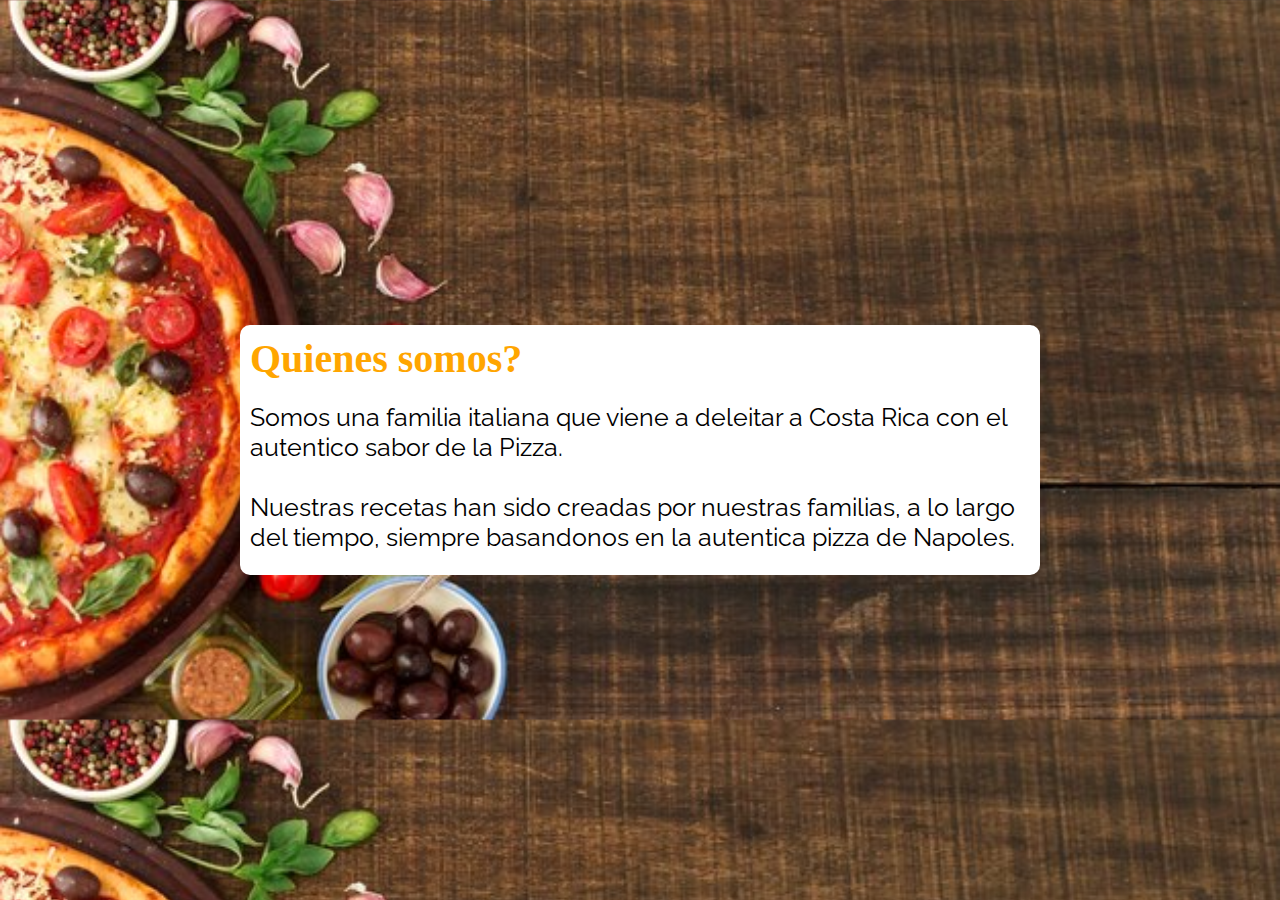
<file: src/main/resources/static/About_Us.html>
<!DOCTYPE html>
<!--
Click nbfs://nbhost/SystemFileSystem/Templates/Licenses/license-default.txt to change this license
Click nbfs://nbhost/SystemFileSystem/Templates/Other/html.html to edit this template
-->
<html>
    <head>
        <title>About Us</title>
        <link rel="stylesheet" href="css/About_Us.css"/>
    </head>
    <body>
        <div class="Texto">
            <h2>Quienes somos?</h2>

            <p>Somos una familia italiana que viene a deleitar a Costa Rica con el autentico sabor de la Pizza. 
               <br> <br> Nuestras recetas han sido creadas por nuestras familias, a lo largo del tiempo, siempre basandonos en la autentica pizza de Napoles. 
            </p>
        </div>
    </body>
</html>
</file>
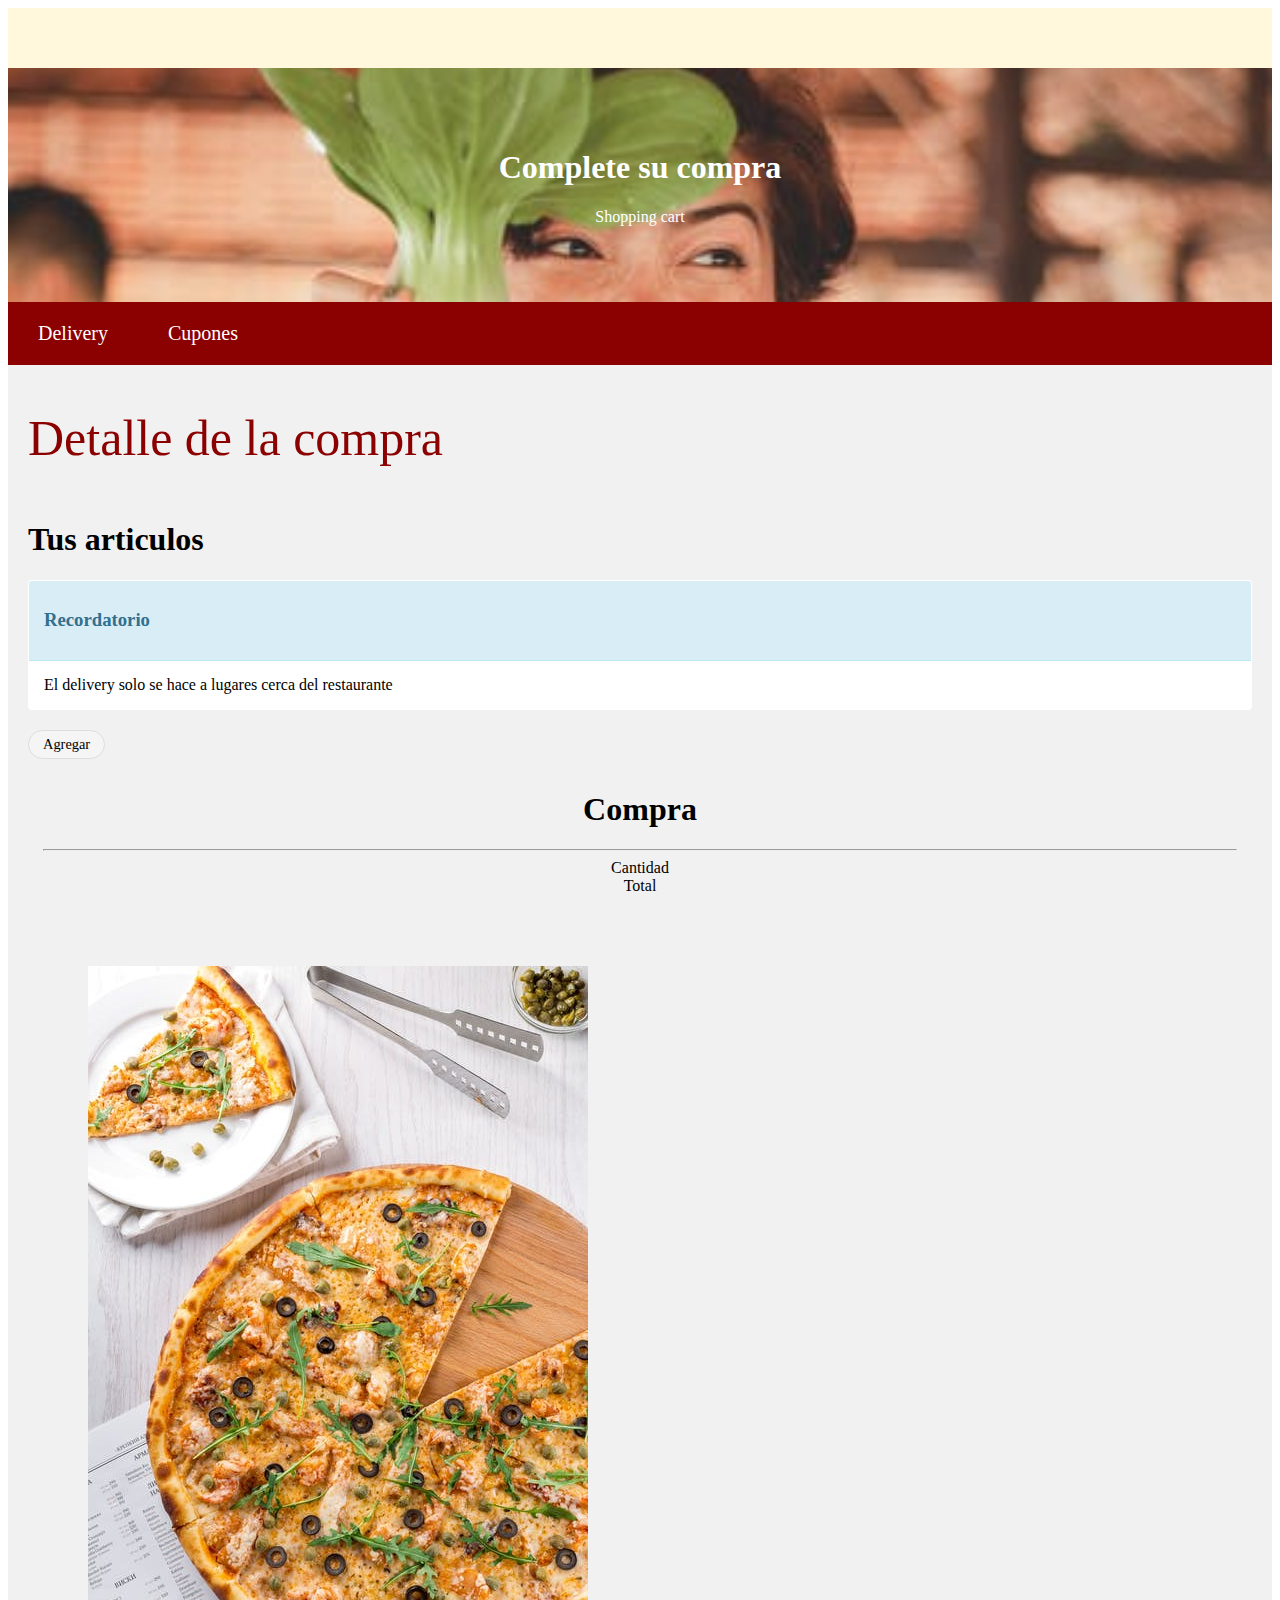
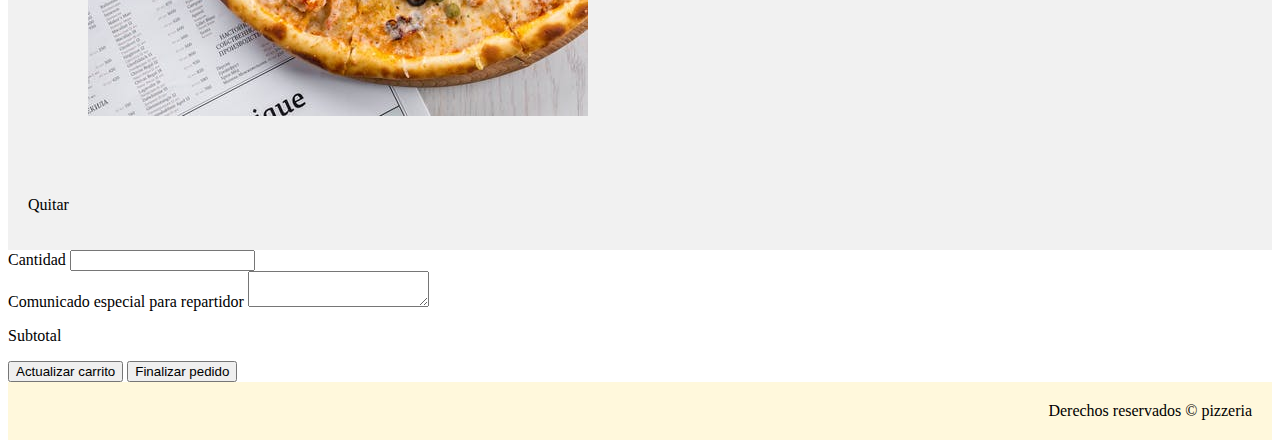
<file: src/main/resources/static/checkout.html>
<!DOCTYPE html>

<html>
    <head>
        <title>Checkout</title>
        <link rel="stylesheet" href="css/checkout.css">
    </head>
    <body>
        <div style="background:cornsilk;padding:30px">
        </div>
        <div class="header">
            <h1>Complete su compra</h1>
            <p>Shopping cart</p>
        </div>
        <div class="navbar">
            <a href="delivery.html">Delivery</a>
            <a href="cupones.html">Cupones</a>
        </div>

        <div class="row">
            <div class="side">
                <div class="detalles">
                    <h2>Detalle de la compra</h2>
                </div>
                <br>

                <div>
                    <h1>Tus articulos</h1> 
                    <div class="panel panel-info"> 
                        <div class="encabezado_panel">
                            <h3>Recordatorio</h3> 
                        </div> 
                        <div class="contenido_panel">El delivery solo se hace a lugares cerca del restaurante </div> 
                    </div>

                    <div class="agregar">
                        <a href="menu.html">Agregar</a>
                    </div>

                </div>

                <div class="contenido">

                    <header>
                        <h1>Compra</h1>
                        <hr>
                    </header>


                    <div class="">
                        Cantidad
                    </div>
                    <div class="">
                        Total
                    </div>
                </div>

                <div  class="imagen_carrito">
                    <a href="link para seleccionar imagen del carrito" >
                        <img src="images/ejemplopizza.jpeg" alt="imagen de ejemplo"/>
                    </a>
                </div>

                <div class="">
                    <a href="link de la pizza" class="nombre_producto">

                    </a>

                    <p class="">
                        <a href="link">
                            Quitar
                        </a>
                    </p>
                </div>

            </div>
        </div>

        <label>Cantidad</label>
        <input type="number">

        <div class="">
            <label>Comunicado especial para repartidor</label>
            <textarea name="note"></textarea>
        </div>
        <p>Subtotal</p>
        <button type="submit" name="update" class="boton_actualizar">Actualizar carrito</button>
        <button type="submit" name="checkout" class="boton_finalizar">Finalizar pedido</button>

        <div class="footer">
            <footer class="final">Derechos reservados &COPY; pizzeria </footer>
        </div>
    </body>
</html>
</file>
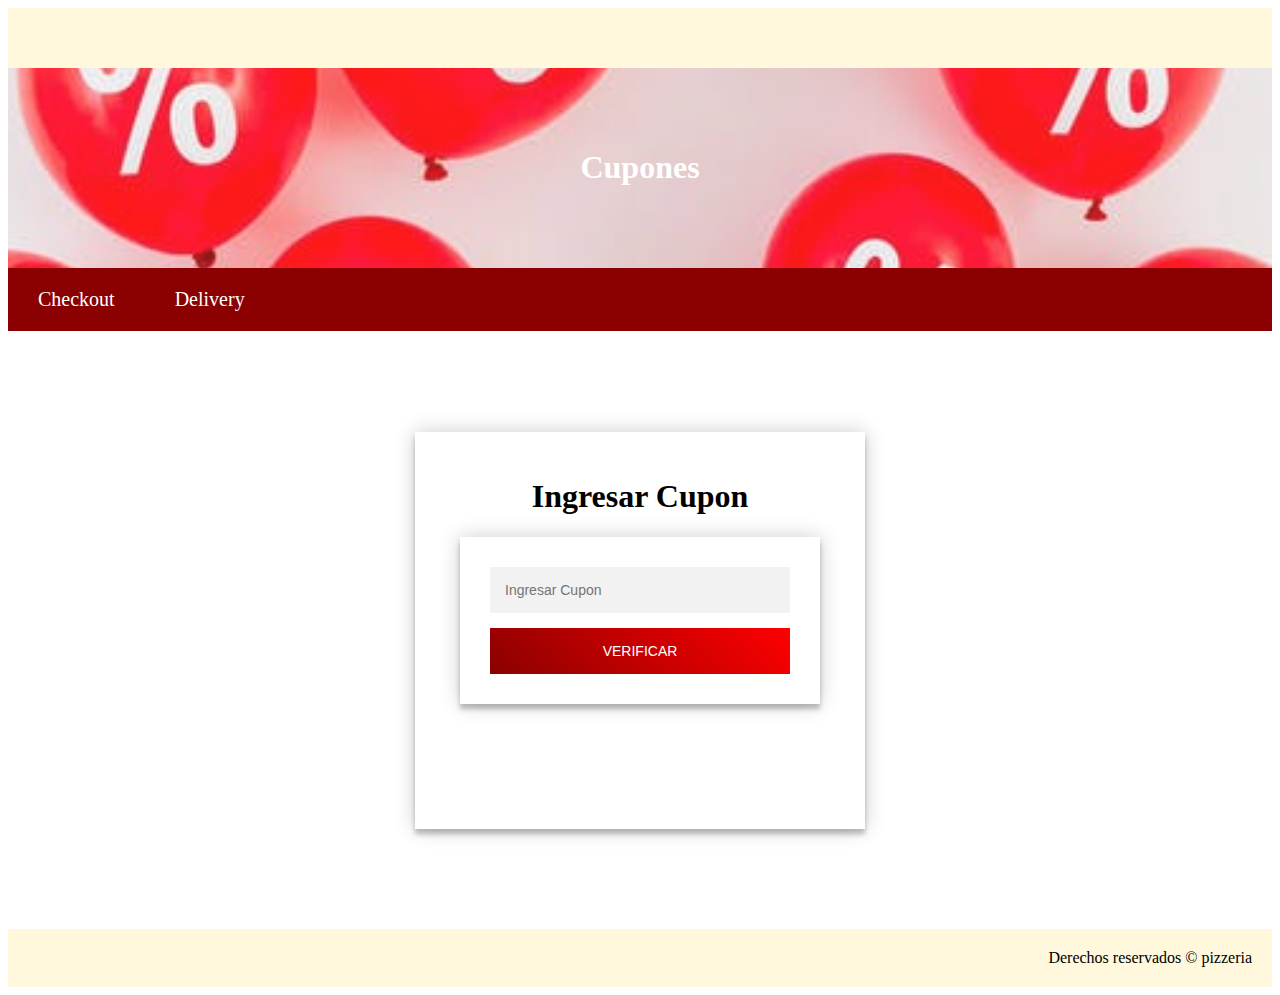
<file: src/main/resources/static/cupones.html>
<!DOCTYPE html>

<html>
    <head>
        <title>Cupones</title>
        <link rel="stylesheet" href="css/cupones.css">
    </head>
    <body>
        <div style="background:cornsilk;padding:30px">
        </div>
        <div class="header">
            <h1>Cupones</h1>
        </div>
        <div class="navbar">
            <nav>
                <a href="checkout.html">Checkout</a>
                <a href="delivery.html">Delivery</a>
            </nav>
        </div>
        
        <div class="cupon">
            <div class="box">
                <div class="cupon-header">
                    <h1>Ingresar Cupon</h1>
                    <div>
                        <form>
                            <input type="text" placeholder="Ingresar Cupon"/>
                            <button>Verificar</button>
                        </form>
                    </div>
                </div>
            </div>
        </div>
        
            <footer class="footer">Derechos reservados &COPY; pizzeria </footer>
    </body>
</html>
</file>
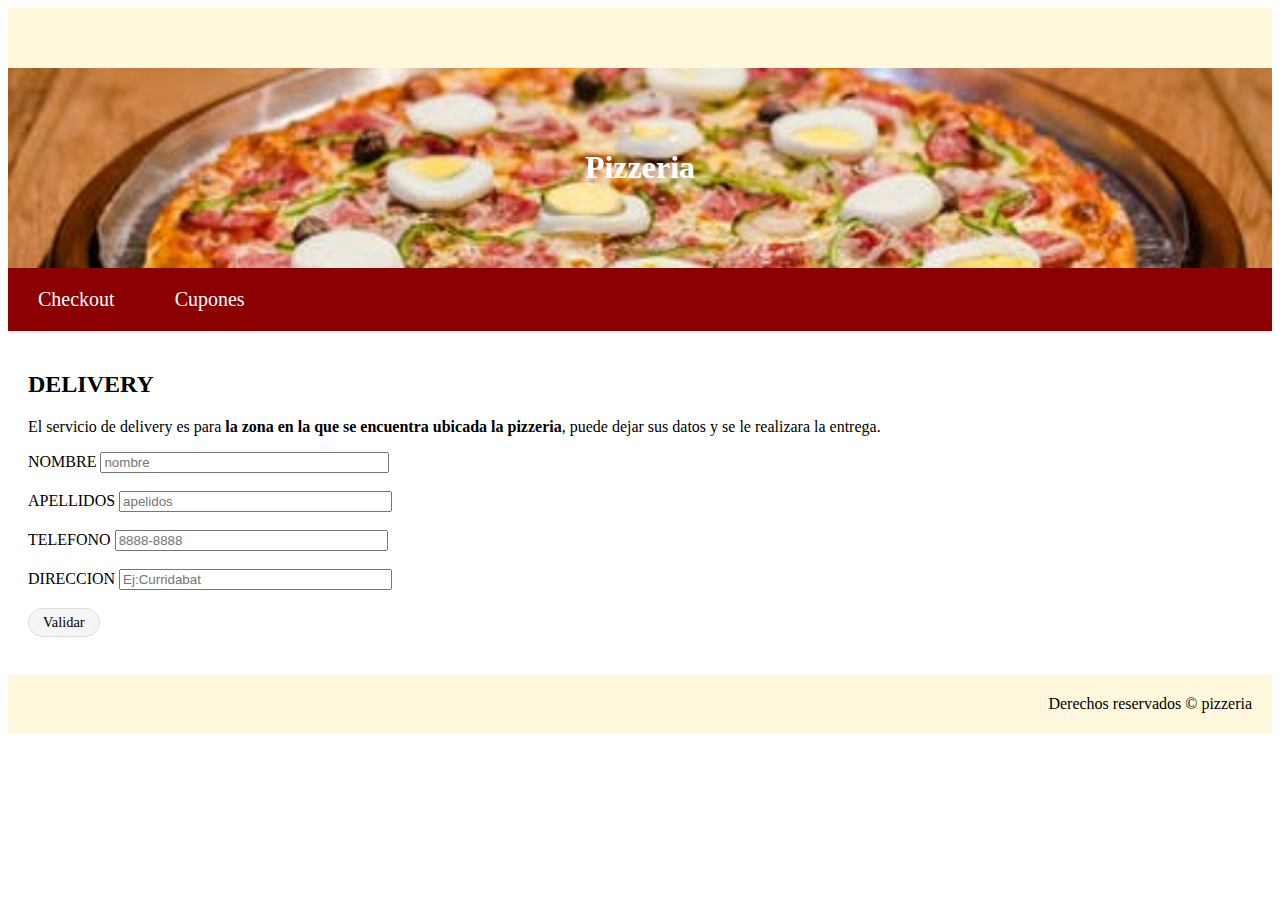
<file: src/main/resources/static/delivery.html>
<!DOCTYPE html>

<html>
    <head>
        <title>Delivery</title>
        <link rel="stylesheet" href="css/delivery.css">
    </head>
    <body>
        <div style="background:cornsilk;padding:30px">


        </div>
        <div class="header">
            <h1>Pizzeria</h1>
        </div>

        <div class="navbar">
            <a href="checkout.html">Checkout</a>
            <a href="cupones.html">Cupones</a>
        </div>

        <div class="row">
            <div class="main">
                <h2>DELIVERY</h2>
                <p>El servicio de delivery es para <b>la zona en la que se encuentra ubicada la pizzeria</b>, puede dejar sus datos y se le realizara la entrega.</p>

                <form action="#" method="POST">
                    <label>NOMBRE</label>
                    <input placeholder="nombre" type="text" name="nombre" value="" size="33" />
                    <br>
                    <br>
                    <label>APELLIDOS</label>
                    <input placeholder="apelidos" type="text" name="apellidos" value="" size="31" />
                    <br>
                    <br>
                    <label>TELEFONO  </label>
                    <input placeholder="8888-8888" type="text" name="Telefono" value="" size="31" />
                    <br>
                    <br>
                    <label>DIRECCION </label>
                    <input placeholder="Ej:Curridabat" type="text" name="Direccion" value="" size="31" />
                    <br>
                    <br>
                    <div class="validar">
                        <a href="checkout.html">Validar</a>
                    </div>
                    <br>
                </form>
            </div>
        </div>

        <div class="footer">
            <footer class="final">Derechos reservados &COPY; pizzeria </footer>
        </div>
    </body>
</html>
</file>
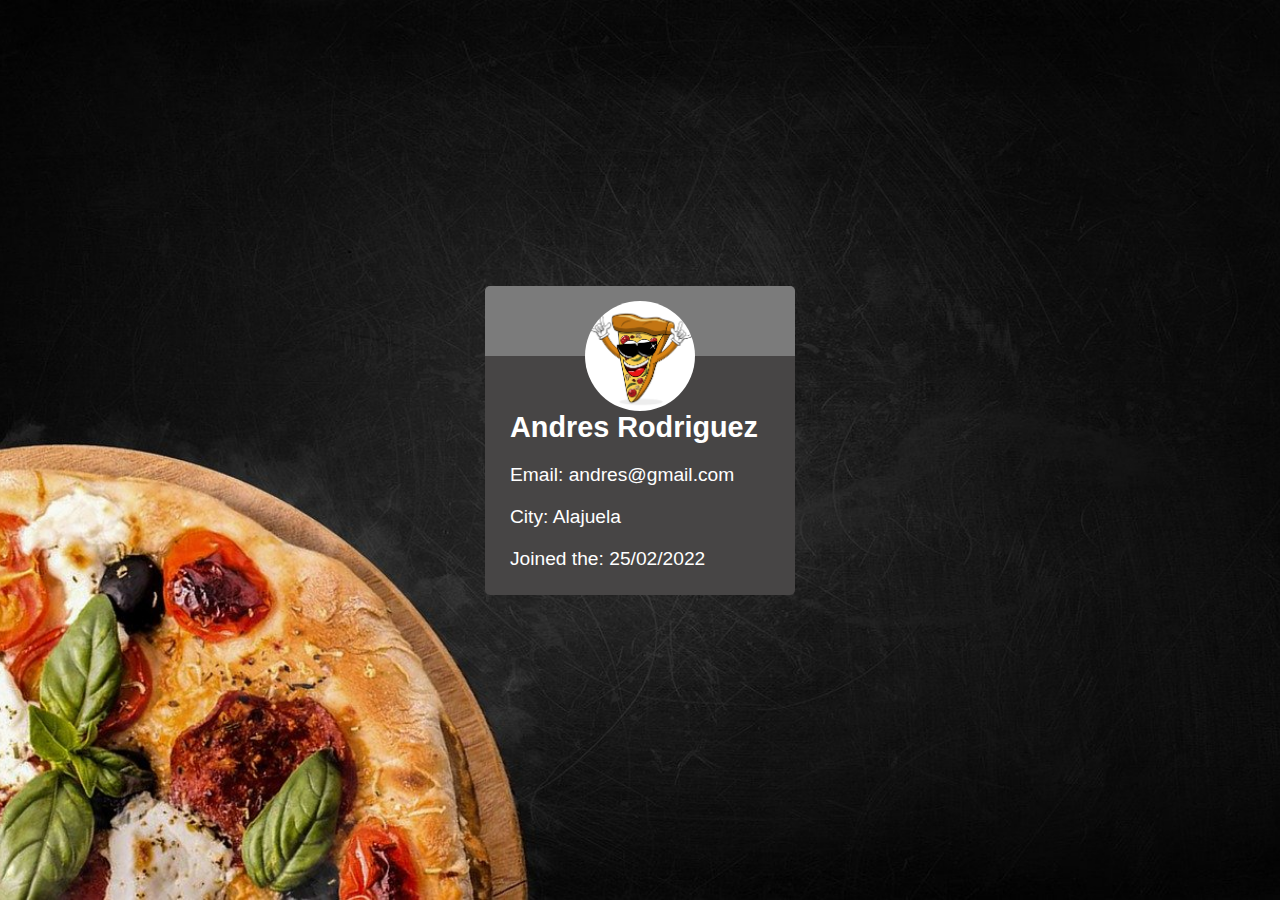
<file: src/main/resources/static/Profile.html>
<!DOCTYPE html>

<html>
    <head>
        <title>Profile</title>
        <meta charset="UTF-8">
        <meta name="viewport" content="width=device-width, initial-scale=1.0">
        <link rel="stylesheet" href="css/profile.css">
    </head>
    <body background="images/pizza_1.jpg">
        <div class="container">
            <div class="user-card">
                <div class="card-header">
                    <img src="images/profile.jpg" class="profile">
                </div>
                <div class="card-body">
                    <h2>
                        Andres Rodriguez
                    </h2>
                    <div class="Info">
                        <p>Email: andres@gmail.com</p>
                        <div class="Info">
                            <p>City: Alajuela</p>
                        </div>
                        <div class="Info">
                            <p>Joined the: 25/02/2022</p>
                        </div>    
                    </div>
                </div>
            </div>
        </div>      

    </body>
</html>
</file>
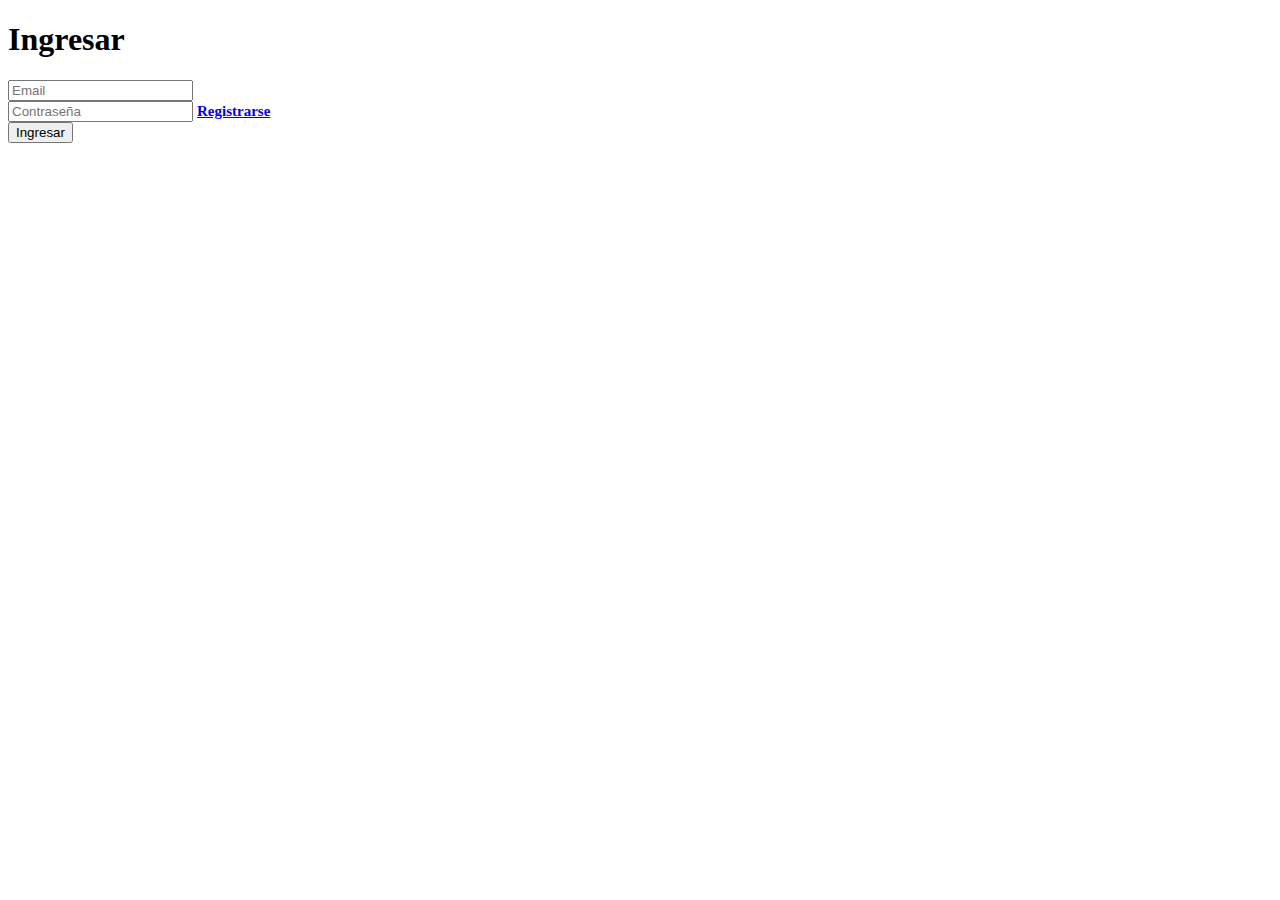
<file: src/main/resources/templates/Login.html>
<!DOCTYPE html>
<html xmlns:th="http://www.thymeleaf.org">
    <head th:replace="plantilla/template::head"></head> 
    <body>
        <header th:replace="plantilla/template::header"></header>
        
        <div class="text-center py-5 h-100" style="background-image: url('https://www.bing.com/images/blob?bcid=TsYTVrJUZRAEWQ');background-size:cover;" >
            <div class="container">
                <div class="row">
                    <div class="col-md-6 col-10 bg-white p-5 mx-auto m-5 rounded">
                        <h1 class="mb-4">Ingresar</h1>
                        <form th:action="@{/login}" method="post">
                           
                            <span class="text-warning" th:text="${message}"></span>
                            <div class="form-group"> <input type="email" class="form-control" placeholder="Email" id="username" name="username" required="required"> </div>
                            <div class="form-group mb-3"> <input type="password" class="form-control" placeholder="Contraseña" id="password" name="password" required="required"> 
                                <span class="text-danger" th:text="${error}"></span>
                                <small class="form-text text-muted text-right">
                                    <a href="/nuevousuario" style="font-size:15px;"><b>Registrarse</b></a>
                                </small> 
                            </div> 
                            <button type="submit" class="btn btn-primary w-100">Ingresar</button>
                        </form>
                    </div>
                </div>
            </div>
        </div>

        <footer th:replace="plantilla/template::footer"></footer>
    </body>
</html>
</file>
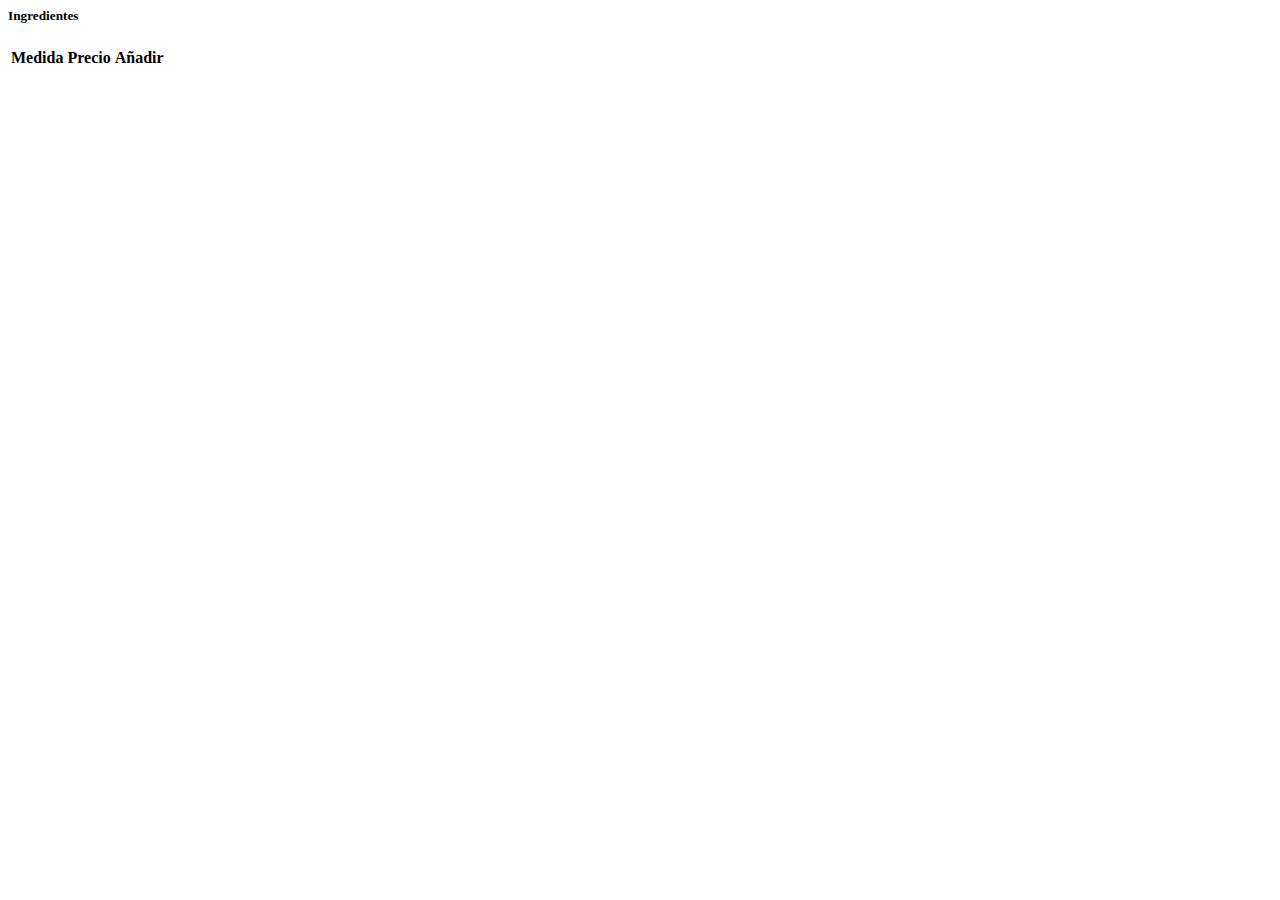
<file: src/main/resources/templates/Menu.html>
<html xmlns:th="http://www.thymeleaf.org">
<html>
    <head th:replace="plantilla/template::head"></head>
    <body >
        <header th:replace="plantilla/template::header"></header>
        
        <div class="py-5 text-center " style="background-image: url('https://c1.staticflickr.com/9/8185/8076459430_8446998432_b.jpg');background-size:cover;" >
            <h1 class="text-light" th:text="${titulo}"></h1>
            <div class="container">
                <div class="row">
                    
                    <th:block th:each="producto : ${productos} ">
                        <div class="col-md-4 col-sm-4 my-2">
                            <div class="card text-center rounded">
                                <div class="card-header bg-dark text-light">
                                    <h4 class="card-title m-1" th:text="${producto.getNombre}"></h4>
                                </div>
                                <div class="card-body">
                                    <h5 class="card-title">Ingredientes</h5>
                                    <p class="card-text" th:text="${producto.getIngredientes}"></p>
                                </div>
                                <div class="card-footer">
                                    <div class="table-responsive">
                                        <table class="table table-bordered table-hover">
                                            <thead class="thead-dark">
                                                <tr class="text-center">
                                                    <th>Medida</th>
                                                    <th>Precio</th>
                                                    <th>Añadir</th>
                                                </tr>
                                            </thead>
                                            <tbody>
                                                <tr class="text-center">
                                                    <th th:text="${producto.getEstilo.medida}"></th>
                                                    <td th:text="${producto.getEstilo.precio}"></td>
                                                    <td><a class="btn btn-outline-primary" href="#"><i class="fa fa-shopping-cart fa-fw"></i> </a></td>
                                                </tr>
                                            </tbody>
                                        </table>
                                    </div>
                                </div>
                            </div>
                        </div>
                    </th:block>

                </div>
            </div>
        </div>
        
        <footer th:replace="plantilla/template::footer"></footer>
    </body>
</html>
</file>
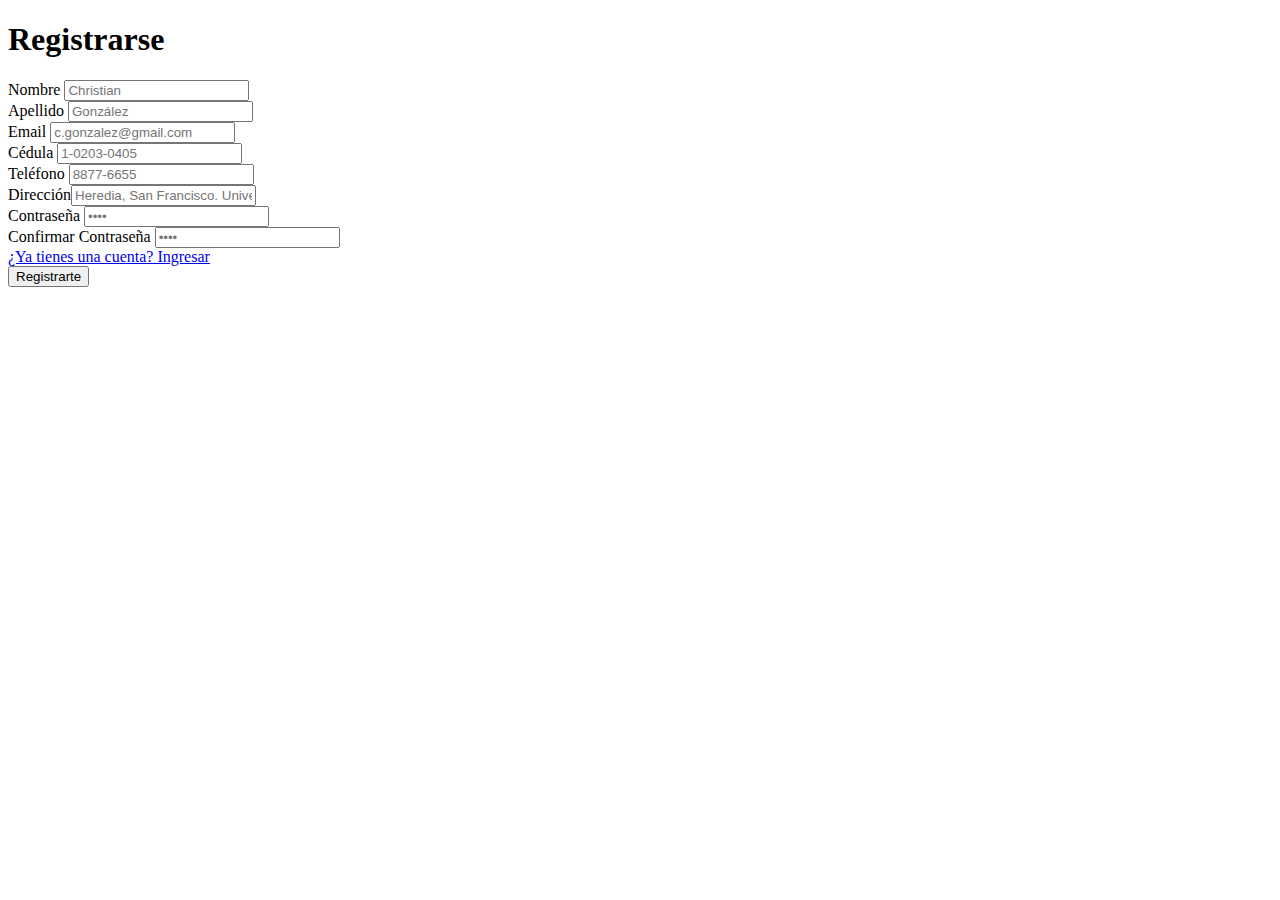
<file: src/main/resources/templates/Registration.html>
<!DOCTYPE html>
<html xmlns:th="http://www.thymeleaf.org">
    <head th:replace="plantilla/template::head"></head> 
    <body>
        <header th:replace="plantilla/template::header"></header>
        <div class="py-5 text-center" style="background-image: url('https://www.bing.com/images/blob?bcid=TsYTVrJUZRAEWQ');background-size:cover;">
            <div class="container">
                <div class="row text-light">
                    <div class="mx-auto col-lg-6 col-10">
                        <h1>Registrarse</h1>
                        <form class="text-left" name="formulario" onsubmit="return checkPassword()" 
                              th:object="${usuario}"
                              th:action="@{/guardarusuario}"
                              method="POST">
                            <div class="form-group"> <label for="form16">Nombre</label> <input type="text" class="form-control" id="form16" placeholder="Christian" required="required" name="nombre" th:field="*{nombre}"> </div>
                            <div class="form-group"> <label for="form17">Apellido</label> <input type="text" class="form-control" id="form17" placeholder="González" name="apellido" required="required" th:field="*{apellido}"> </div>
                            <div class="form-group"> <label for="form18">Email</label> <input type="email" class="form-control" id="form18" placeholder="c.gonzalez@gmail.com" name="email" required="required" th:field="*{email}"> </div>
                            <div class="form-group"> <label for="form18">Cédula</label> <input type="text" class="form-control" id="form18" name="cedula" required="required" placeholder="1-0203-0405" th:field="*{cedula}"> </div>
                            <div class="form-group"> <label for="form18">Teléfono</label> <input type="text" class="form-control" id="form18" placeholder="8877-6655" name="telefono" required="required" th:field="*{telefono}">
                                <div class="form-group"><label>Dirección</label><input type="text" class="form-control" id="form18" name="direccion" required="required" placeholder="Heredia, San Francisco. Universidad Fidélitas." th:field="*{direccion}"></div>
                            </div>
                            <div class="form-row">
                                <div class="form-group col-md-6"> <label for="form19">Contraseña</label> <input type="password" class="form-control" placeholder="••••" name="password" id="password"required="required" th:field="*{password}"> </div>
                                <div class="form-group col-md-6"> <label for="form20">Confirmar Contraseña</label> <input type="password" class="form-control" placeholder="••••" name="password2" id="password2" required="required"> </div>
                            </div>
                            <div class="form-group text-right">
                                <a href="/login">¿Ya tienes una cuenta? Ingresar</a>
                            </div>
                            <input type="hidden" th:field="*{id}"/>
                            <button type="submit" value="Submit"  class="btn btn-primary m-0 w-100">Registrarte</button>
                        </form>
                    </div>
                </div>
            </div>
        </div>
          
        <footer th:replace="plantilla/template::footer"></footer>
        <script>
          
            // Function to check Whether both passwords
            // is same or not.
            function checkPassword() {
                var password = document.formulario.password.value;
                var password2 = document.formulario.password2.value;

                if (password != password2){
                    alert("Las contraseñas no coinciden");
                    return false;
                }
                
                return true;
            }
                
        </script>
    </body>
</html>
</file>
<file: src/main/resources/static/css/About_Us.css>
@import url('https://fonts.googleapis.com/css2?family=Raleway:ital,wght@1,300&display=swap');

* {
    margin:0;
    padding: 0;
    box-sizing: border-box;
    
    
    
}
body{
    background-image: url(../images/pizza.jpg);
    background-size: cover;
    
}
.Texto{
             position:  absolute;
             top: 50%;
             left: 50%;
             width: 800px;
             height: 250px;
             background: white;
             border-radius: 10px;
             transform: translate(-50%, -50%);
             
}

.Texto h2 {
    color: Orange;
    font-size: 40px;
    padding: 10px;
} 

.Texto p{
    font-size: 25px;
    padding: 10px;
    font-family: 'Raleway', sans-serif;
}
</file>
<file: src/main/resources/static/css/checkout.css>
@import url('https://fonts.googleapis.com/css2?family=Festive&display=swap');
* {
    box-sizing: border-box;
}


.header {
    padding: 60px;
    text-align: center;
    color: white;
    background-image: url(../images/foto.jpeg);
    background-repeat: no-repeat;
    background-size: cover;
    background-position-y: -350px;
    opacity: 0.9;
}

.navbar {
    display: flex;
    background-color: darkred;

}


.navbar a {

    color: white;
    padding: 20px 30px;
    text-decoration: none;
    text-align: right;
    font-size: 20px;

}

.row {
    display: flex;
    flex-wrap: wrap;
}


.side {
    flex: 30%;
    background-color: #f1f1f1;
    padding: 20px;
}

.detalles h2{
    font-size: 50px;
    font-weight: 100;
    margin-top: 24px;
    margin-bottom: 15px;
    color:darkred;
}
ul {
    text-decoration: none;
}
.agregar a {
    display: inline-block;
    padding: 5px 14px;
    background-color:whitesmoke;
    border: 1px solid #ddd;
    border-radius: 15px;
    font-size: 90%;

}
a {
    color: black;
    text-decoration: none;
}
.panel-info {
    border-color: #bce8f1;
}
.panel {
    margin-bottom: 20px;
    background-color: #fff;
    border: 1px solid transparent;
    border-radius: 4px;

}
.panel-info>.encabezado_panel {
    color: #31708f;
    background-color: #d9edf7;
    border-color: #bce8f1;
}
.encabezado_panel{
    padding: 10px 15px;
    border-bottom: 1px solid transparent;
    border-top-left-radius: 3px;
    border-top-right-radius: 3px;
}
.contenido_panel{
    padding: 15px;
}
.imagen_carrito{
    
    padding: 60px; 
    
}
.contenido{
      text-align: center;
 padding: 10px 15px;
    border-bottom: 1px solid transparent;
    border-top-left-radius: 3px;
    border-top-right-radius: 3px;   
}
.footer {
    padding: 20px;
    text-align: right;
    background: cornsilk;
}
@media screen and (max-width: 700px) {
    .row, .navbar {
        flex-direction: column;
    }
}

div a:hover{
    color: darksalmon;
}
</file>
<file: src/main/resources/static/css/cupones.css>
/*
Click nbfs://nbhost/SystemFileSystem/Templates/Licenses/license-default.txt to change this license
Click nbfs://nbhost/SystemFileSystem/Templates/Other/CascadeStyleSheet.css to edit this template
*/
/* 
    Created on : 16 feb. 2022, 21:43:43
    Author     : Jorge Víquez
*/

@import url('https://fonts.googleapis.com/css2?family=Festive&display=swap');

.header {
    padding: 60px;
    text-align: center;
    color: white;
    background-image: url(../images/descuentos.jpeg);
    background-repeat: no-repeat;
    background-size: cover;
    background-position: center;
    opacity: 0.9;
}

.navbar {
    display: flex;
    background-color: darkred;
    width: 100%;
}

nav{
    display: flex;
    padding-left: 0px;
}

.navbar a {
    color: white;
    padding: 20px 30px;
    text-decoration: none;
    text-align: right;
    font-size: 20px;

}

.cupon {
    padding-top: 8%;
}

.box {
  position: relative;
  z-index: 1;
  background: #FFFFFF;
  max-width: 360px;
  margin: 0 auto 100px;
  padding: 25px 45px;
  text-align: center;
  box-shadow: 0 0 20px 0 rgba(0, 0, 0, 0.2), 0 5px 5px 0 rgba(0, 0, 0, 0.24);
  
}

form {
  position: relative;
  z-index: 1;
  background: #FFFFFF;
  max-width: 360px;
  margin: 0 auto 100px;
  padding: 30px;
  text-align: center;
  box-shadow: 0 0 20px 0 rgba(0, 0, 0, 0.2), 0 5px 5px 0 rgba(0, 0, 0, 0.24);
}

input {
  outline: 0;
  background: #f2f2f2;
  width: 100%;
  border: 0;
  margin: 0 0 15px;
  padding: 15px;
  box-sizing: border-box;
  font-size: 14px;
}

button {
  text-transform: uppercase;
  outline: 0;
  background-color: darkred;
  background-image: linear-gradient(45deg,darkred,red);
  width: 100%;
  border: 0;
  padding: 15px;
  color: #FFFFFF;
  font-size: 14px;
  cursor: pointer;
}

.footer {
    padding: 20px;
    text-align: right;
    background: cornsilk;
}

nav a:hover{
    color: darksalmon;
}
</file>
<file: src/main/resources/static/css/delivery.css>
/* 
    Created on : 16 feb. 2022, 21:43:25
    Author     : Hewlett Packard
*/

* {
    box-sizing: border-box;
}

.body {
    font-family: Arial;
    margin: 0;
}

.header {
    padding: 60px;
    text-align: center;
    background: #1abc9c;
    color: white;
    background-image: url(../images/pizza1.jpeg);
    background-size: cover;
    background-repeat: no-repeat;
    background-position-y: -300px;
}
ul {
    text-decoration: none;
}
.validar a {
    display: inline-block;
    padding: 5px 14px;
    background-color:whitesmoke;
    border: 1px solid #ddd;
    border-radius: 15px;
    font-size: 90%;

}
a {
    color: black;
    text-decoration: none;
}

.navbar {
    display: flex;
    background-color: darkred;
}

.navbar a {
    color: white;
    padding: 20px 30px;
    text-decoration: none;
    text-align: right;
      font-size: 20px;
}


.row {
    display: flex;
    flex-wrap: wrap;
}


.main {
    flex: 70%;
    background-color: white;
    padding: 20px;
}

.footer {
    padding: 20px;
    text-align: right;
    background: cornsilk;
}

@media screen and (max-width: 700px) {
    .row, .navbar {
        flex-direction: column;
    }

}

div a:hover{
    color: darksalmon;
}
</file>
<file: src/main/resources/static/css/profile.css>
*{
    margin:0;
    padding:0;
    box-sizing: border-box;

}

body{
    background-size: cover;
    background-position: center center;
    background-repeat: no-repeat;
    background-attachment: fixed;
    font-family:-apple-system, BlinkMacSystemFont, 'Segoe UI', Roboto, Oxygen, Ubuntu, Cantarell, 'Open Sans', 'Helvetica Neue', sans-serif;
    
}
*{
    font-family: Arial, Helvetica, sans-serif;
}

header{
    color:orange;
    display:flex;
    flex-direction: row;
    justify-content: space-between;
    align-items: center;
    background-color: rgba(139, 0, 0, 0.4);
    margin-bottom:15px;
    height: 55px;
    padding: 20px;
  
}

header>.Title{
    display: flex;
    align-items: center;
}



.Options>ul{
    list-style: none;
}

.Options>ul>button{
    width: 150px;
    height: 35px;
    background-color: rgba(139, 0, 0, 0.4);
    box-shadow: rgb(61, 59, 54) 5px 5px 5px ;
    color:white;
    font-weight: bold;
    font-size: 15px;
}
.Options>ul>button>a{
    text-decoration: none;
}
.Options>ul>button:hover{
    background-color: rgb(94, 95, 95);
    cursor: pointer;
}
.container{
    display: flex;
    flex-direction: column;
    justify-content: center;
    align-items: center;
    padding:20px;
    height:100vh;
}


.user-card{
    background-color: rgb(230, 235, 235);
    margin-bottom: 20px;
    border-radius: 5px;
    font-size: 1.2rem;
    overflow: hidden;
    background-color: #474545;
    color:white;
}
.card-body {
    padding: 15px;
    margin: 10px;
}
.card-header {
    background-color:#7B7B7B;
    height: 70px;
    margin-bottom: 40px;
    

}
.profile {
    border-radius: 50%;
    height: 110px;
    margin-right:100px;
    margin-top: 15px;
    margin-left: 100px;
}
.Info{
    margin-top: 20px ;
    
}

#users th {
  text-align: left;
  background-color: rgba(139, 0, 0, 0.4);
  color: white;
}

#users {
  font-family: Arial, Helvetica, sans-serif;
  border-collapse: collapse;
  width: 100%;
}

#users td, #events th {
  border: 1px solid #ddd;
  padding: 4px;
  color:white;
  
}
</file>
